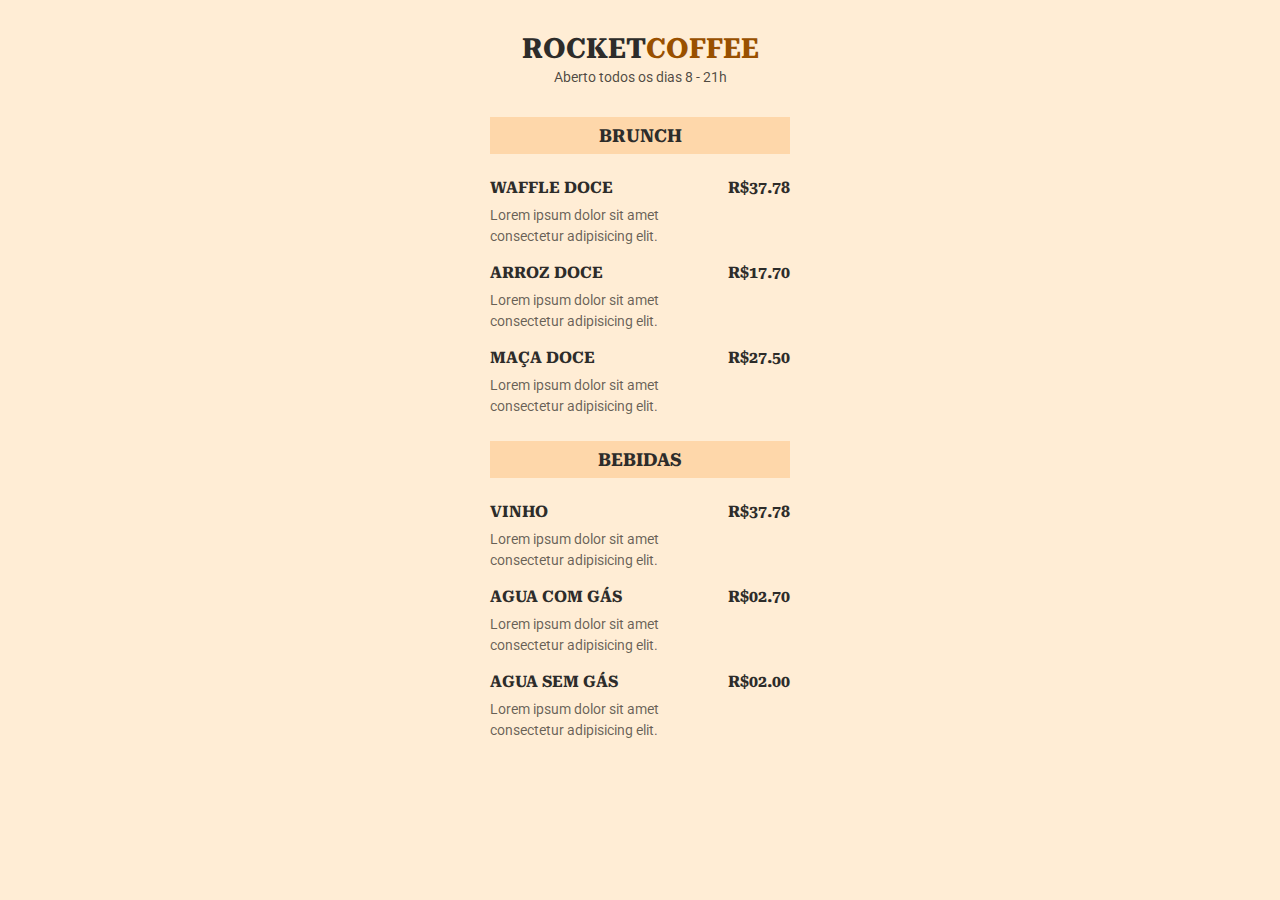
<file: Index.html>
<!DOCTYPE html>
<html lang="PT-br">
    <head>

        <link rel="preconnect" href="https://fonts.googleapis.com">
        <link rel="preconnect" href="https://fonts.gstatic.com" crossorigin>
        <link href="https://fonts.googleapis.com/css2?family=Roboto&family=Roboto+Serif:opsz,wght@8..144,700&display=swap" rel="stylesheet">

        <meta charset="UTF-8">
        <meta name="viewport" content="width=device-width, initial-scale=1.0">
        <link rel="stylesheet" href="./style.css">
        <title>RocketCoffee</title>
    </head>
    <body>

        <header>
            <h1>Rocket<span>Coffee</span></h1>
            <p>Aberto todos os dias 8 - 21h</p>
        </header>
        
        <section>
            <h2>Brunch</h2>

            <ul>
                <li>
                    <div class="details">
                        <h3>Waffle Doce</h3>
                        <p class="description">Lorem ipsum dolor sit amet consectetur adipisicing elit.</p>
                    </div>

                    <strong class="price">
                        R$37.78
                    </strong>

                </li>
                <li>
                    <div class="details">
                        <h3>Arroz Doce</h3>
                        <p class="description">Lorem ipsum dolor sit amet consectetur adipisicing elit.</p>
                    </div>

                    <strong class="price">
                        R$17.70
                    </strong>

                </li>
                <li>
                    <div class="details">
                        <h3>Maça Doce</h3>
                        <p class="description">Lorem ipsum dolor sit amet consectetur adipisicing elit.</p>
                    </div>

                    <strong class="price">
                        R$27.50
                    </strong>

                </li>
            </ul>
        </section>

        <!-- Bebidas -->
        
        <section>
            <h2>Bebidas</h2>

            <ul>
                <li>
                    <div class="details">
                        <h3>Vinho</h3>
                        <p class="description">Lorem ipsum dolor sit amet consectetur adipisicing elit.</p>
                    </div>

                    <strong class="price">
                        R$37.78
                    </strong>

                </li>
                <li>
                    <div class="details">
                        <h3>Agua com gás</h3>
                        <p class="description">Lorem ipsum dolor sit amet consectetur adipisicing elit.</p>
                    </div>

                    <strong class="price">
                        R$02.70
                    </strong>

                </li>
                <li>
                    <div class="details">
                        <h3>Agua sem gás</h3>
                        <p class="description">Lorem ipsum dolor sit amet consectetur adipisicing elit.</p>
                    </div>

                    <strong class="price">
                        R$02.00
                    </strong>

                </li>
            </ul>
        </section>

    </body>
</html>
</file>
<file: style.css>
/* Global */

* {
    margin: 0;
    padding: 0;
}

body{
    background: #FFEDD5;
    font-family: 'roboto', sans-serif;
}

ul{
    list-style: none;
}

/* fonts */

h1, h2, h3, .price{
    font-family: 'Roboto Serif', serif;
    text-transform: uppercase;
    color: #2D2C2A;
}

/* Header */

header{
    padding: 32px 0;
    text-align: center;
}

header, section{
    max-width: 300px;
    margin: 0 auto;
}

header h1{
    margin-bottom: 4px;
    font-size: 28px;
    line-height: 33px;
}

header h1 span{
    color: #995000;
}

header p{
    font-size: 14px;
    line-height: 16px;
    color: rgba(0, 0, 0, 0.7);
}

/* section */

section h2{
    background: #FED7AA;
    text-align: center;
    padding: 8px 16px;
    font-size: 18px;
    margin-bottom: 24px;
    
}

section{
    margin-bottom: 24px;
}

/* List */

ul li{
    margin-bottom: 16px;
    display: flex;
}

li .details{
    max-width: 240px;
}

.details h3{
    margin-bottom: 8px;
    font-size: 16px;
    line-height: 19px;
}

.details p{
    color: rgba(0, 0, 0, 0.6);
    font-size: 14px;
    line-height: 21px;
}
</file>
